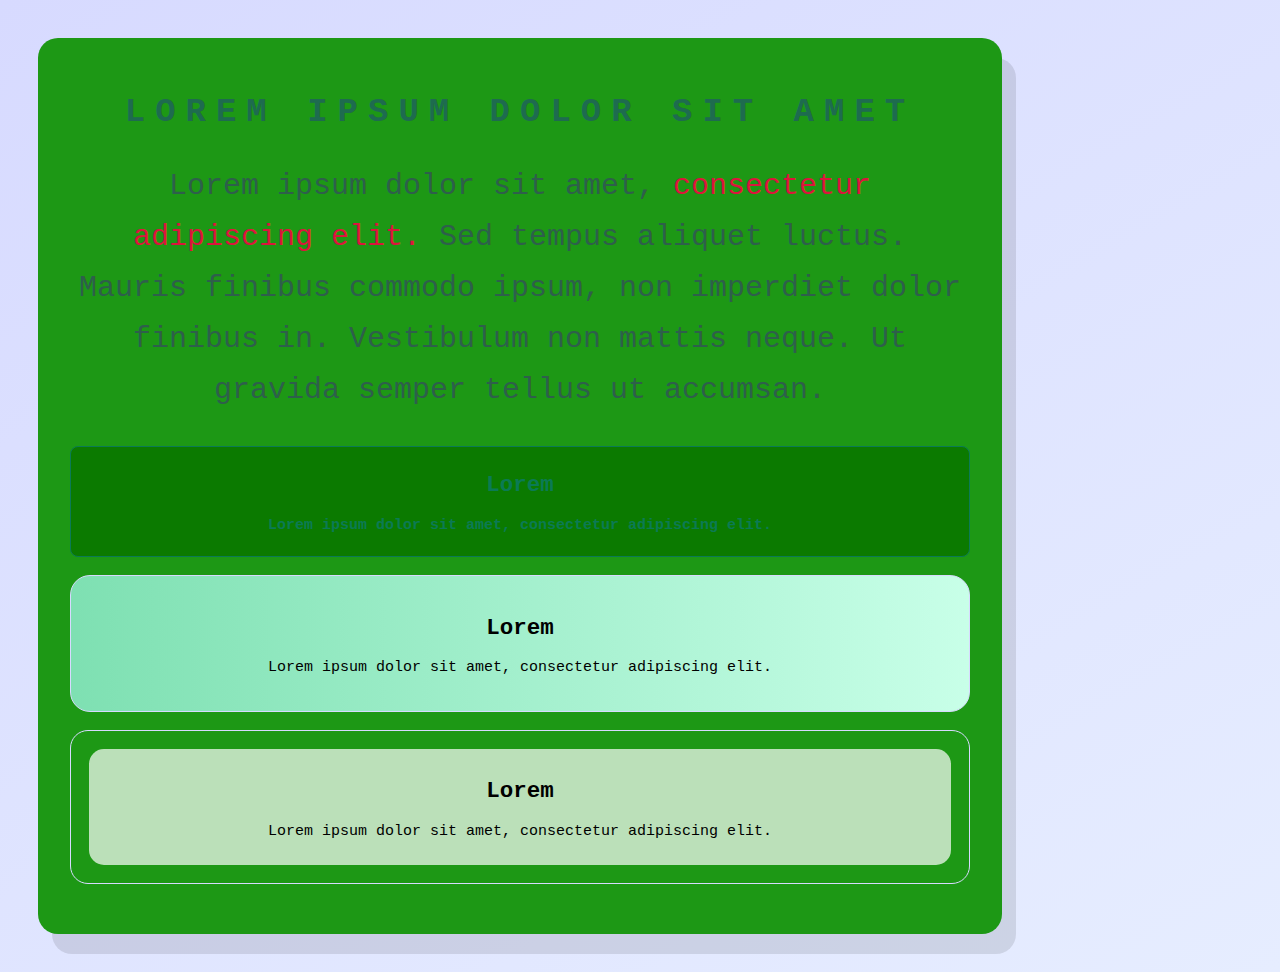
<file: index.html>
<!DOCTYPE html>
<html lang="en">
<head>
    <meta charset="UTF-8">
    <meta name="viewport" content="width=device-width, initial-scale=1.0">
    <link rel="stylesheet" href="style.css">
    <title>Primjer praktične provjere</title>
</head>
<body>
    <div class="okvir">
        <h1>Lorem ipsum dolor sit amet</h1>
        <p class="podnaslov">
            Lorem ipsum dolor sit amet, <span class="naglasak"> consectetur adipiscing elit.</span> Sed tempus aliquet luctus. Mauris finibus commodo ipsum, non imperdiet dolor finibus in. Vestibulum non mattis neque. Ut gravida semper tellus ut accumsan.
        <div class="blok1">
            <h2>Lorem</h2>
            <p> Lorem ipsum dolor sit amet, consectetur adipiscing elit.</p>
        </div>
        <div class="blok2">
            <h2>Lorem</h2>
            <p> Lorem ipsum dolor sit amet, consectetur adipiscing elit.</p>
        </div>
        <div class="blok3">
            <div class="tekst">
                <h2>Lorem</h2>
                <p> Lorem ipsum dolor sit amet, consectetur adipiscing elit.</p>
            </div>
        </div>
    </div>
</body>
</html>
</file>
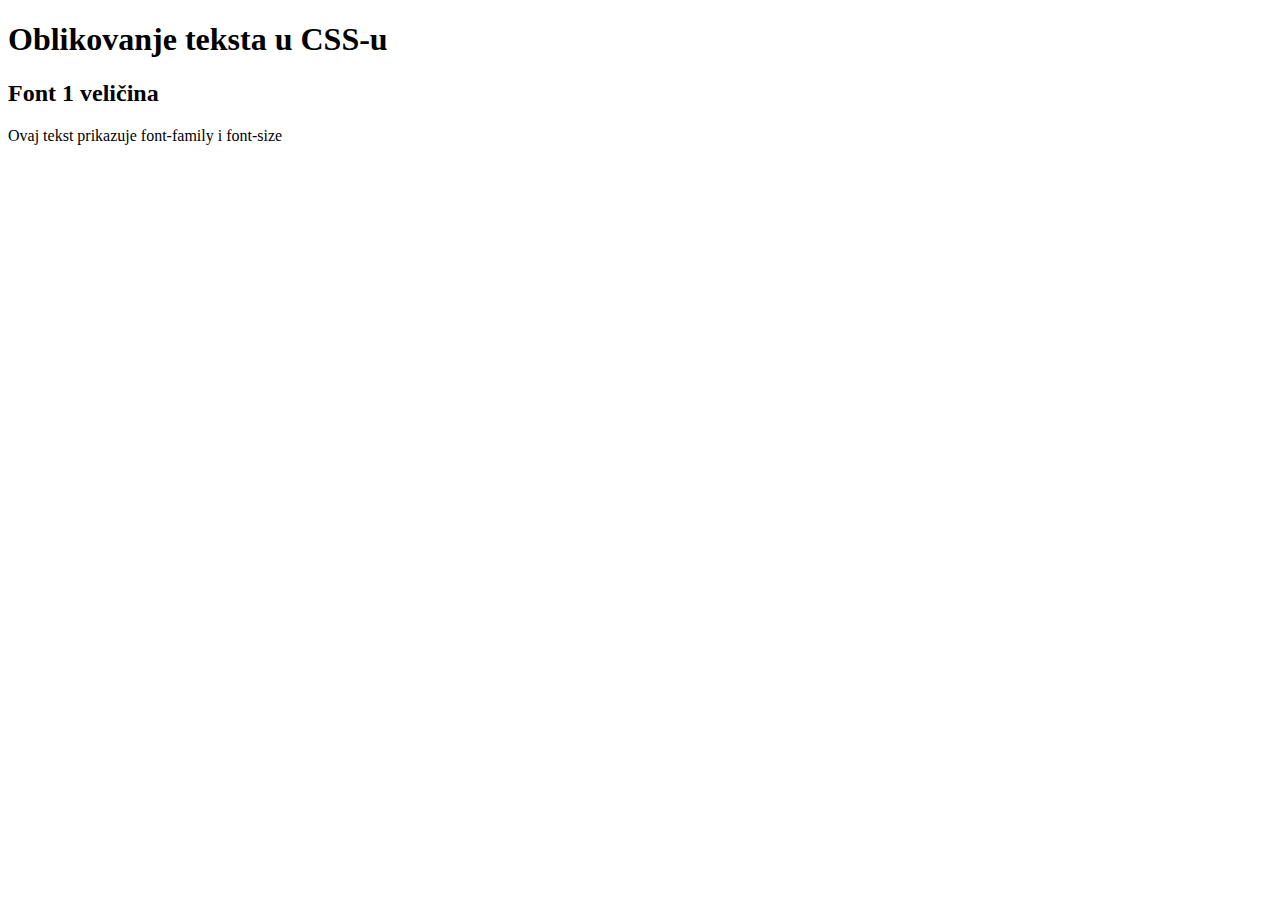
<file: oblikovanje-teksta/index.html>
<!DOCTYPE html>
<html lang="en">
<head>
    <meta charset="UTF-8">
    <meta name="viewport" content="width=device-width, initial-scale=1.0">
    <link rel="stylesheet" href="still.css">
    <title>Document</title>
</head>
<body>
   <h1>Oblikovanje teksta u CSS-u</h1>
   <div class="kartica">
    <h2>Font 1 veličina</h2>
    <p class="font">Ovaj tekst prikazuje font-family i font-size</p>
        
   </div>
   
</body>
</html>
</file>
<file: style.css>
body{
    padding: 30px;
    background:linear-gradient(150deg, #d7daff, #e6edff);
    font-family: monospace;
    text-align: center;
}

.okvir{
    max-width: 900px;
    background-color: rgb(29, 152, 21);
    border-radius: 20px;
    padding: 32px;
    box-shadow: 14px 20px rgba(0,0,0,0.10);
}

h1{
    text-align: center;
    letter-spacing: 10px;
    text-transform: uppercase;
    font-size: 34px;
    color: #1e6b4f;
}

.podnaslov{
    text-align: center;
    font-size: 30px;
    line-height: 1.7;
    color: #2e5f4b;
}

.blok1{
    font-size: 15px;
    background-color: #e9fff5;
    border-radius: 20px;
    border: 1px solid #0b7a55;
    padding: 20px;
    margin-bottom: 18px;
    font-weight: bold;
    color: #0b7a55;
    background-color: rgb(11, 122, 0.14);
    padding: 7px;
    border-radius: 8px;
}

.blok2{
    font-size: 15px;
    background:linear-gradient(90deg, #7ee0b2, #c8ffe8);
    border-radius: 20px;
    border: 1px solid #d7daff;
    padding: 20px;
    margin-bottom: 18px;
}

.blok3{
    font-size: 15px;
    background-image:url("https://www.ssnm.hr/wp-content/uploads/fbsoc.jpg");
    background-size: cover;
    background-position: center;
    border-radius: 18px;
    border: 1px solid #d7daff;
    padding: 18px;
    margin-bottom: 18px;
}

.tekst{
    background: rgba(255,255,255,0.70);
    border-radius: 15px;
    padding: 10px;
}

.naglasak{
    color: crimson;
    text-decoration: dotted;
}
</file>
<file: oblikovanje-teksta/still.css>
<!DOCTYPE html>
<html lang="en">
<head>
    <meta charset="UTF-8">
    <meta name="viewport" content="width=device-width, initial-scale=1.0">
    <title>Document</title>
</head>
<body>
    
</body>
</html>
</file>
